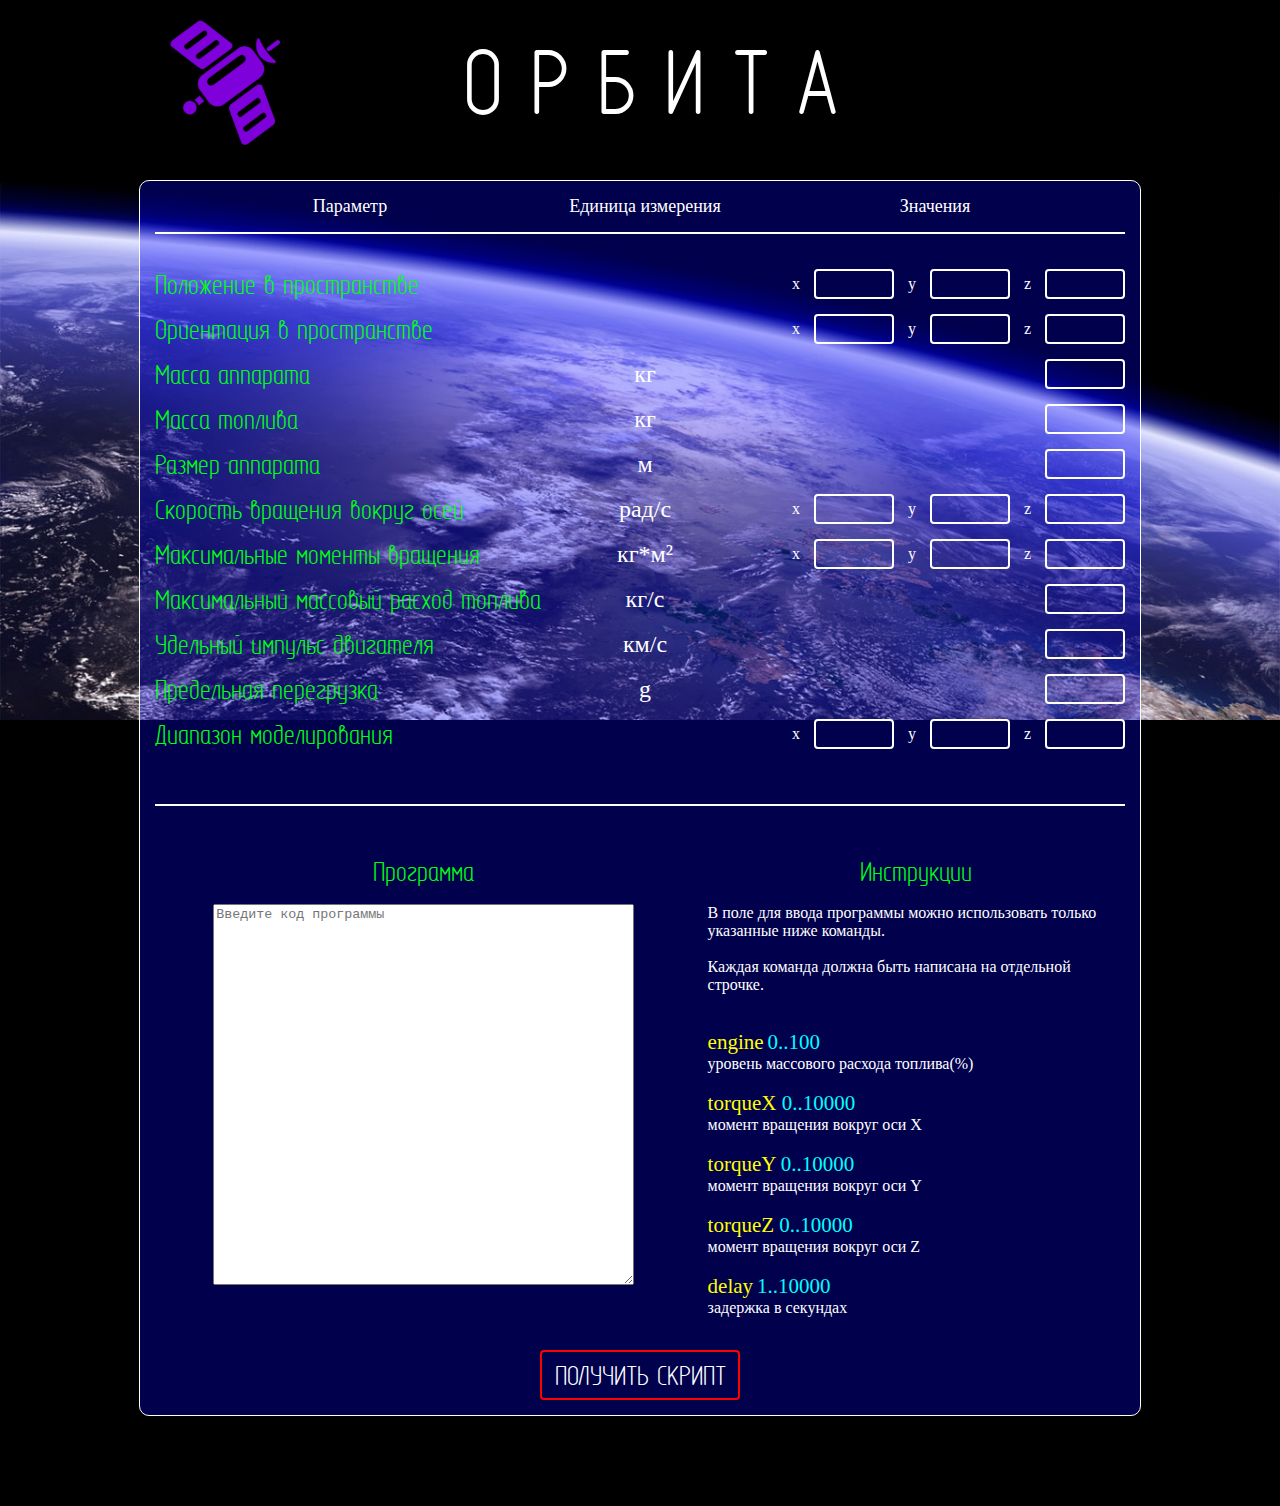
<file: website/index.html>
<html>
    <head>
        <meta content="text/html; charset=utf-8" http-equiv="Content-Type">
        <title>Орбита</title>
        <link href="css/style.css" rel="stylesheet" type="text/css" />
    </head>
    <body>
        <div id="header">	
                <table cellpadding="10" cellspacing="0" width="1000">
                    <tr>
                        <td width="150"><img src="img/logo.png" width="150"></td>
                        <td width="850"><div class="logo">О Р Б И Т А</div></td>
                    </tr>
                </table>	
        </div>
        <div id="content">
            <form action="script.html" method="post" class="form">
                <table cellpadding="0" cellspacing="15" width="1000">
                    <tr>
                        <td align="center" width="390"><span class="tah18">Параметр</span></td>
                        <td align="center" width="170"><span class="tah18">Единица измерения</span></td>
                        <td align="center" width="380"><span class="tah18">Значения</span></td>
                    </tr>
                    <tr>
                        <td colspan="3"><div class="padb20"><div class="line"></div></div></td>
                    </tr>
                    <tr>
                        <td><span class="title">Положение в пространстве</span></td>
                        <td></td>
                        <td align="right">
                            <span class="pad10 tah20">x </span><input type="text" class="xyz">
                            <span class="pad10 tah20">y </span><input type="text" class="xyz">
                            <span class="pad10 tah20">z </span><input type="text" class="xyz">
                        </td>
                    </tr>
                    <tr>
                        <td><span class="title">Ориентация в пространстве</span></td>
                        <td></td>
                        <td align="right">
                            <span class="pad10 tah20">x </span><input type="text" class="xyz">
                            <span class="pad10 tah20">y </span><input type="text" class="xyz">
                            <span class="pad10 tah20">z </span><input type="text" class="xyz">
                        </td>
                    </tr>
                    <tr>
                        <td><span class="title">Масса аппарата</span></td>
                        <td align="center"><span class="tah24">кг</span></td>
                        <td align="right">
                            <input type="text" class="xyz">
                        </td>
                    </tr>
                    <tr>
                        <td><span class="title">Масса топлива</span></td>
                        <td align="center"><span class="tah24">кг</span></td>
                        <td align="right">
                           <input type="text" class="xyz">
                        </td>
                    </tr>
                    <tr>
                        <td><span class="title">Размер аппарата</span></td>
                        <td align="center"><span class="tah24">м</span></td>
                        <td align="right">
                            <input type="text" class="xyz">
                        </td>
                    </tr>
                    <tr>
                        <td><span class="title">Скорость вращения вокруг осей</span></td>
                        <td align="center"><span class="tah24">рад/с</span></td>
                        <td align="right">
                            <span class="pad10 tah20">x </span><input type="text" class="xyz">
                            <span class="pad10 tah20">y </span><input type="text" class="xyz">
                            <span class="pad10 tah20">z </span><input type="text" class="xyz">
                        </td>
                    </tr>
                    <tr>
                        <td><span class="title">Максимальные моменты вращения</span></td>
                        <td align="center"><span class="tah24">кг*м²</span></td>
                        <td align="right">
                            <span class="pad10 tah20">x </span><input type="text" class="xyz">
                            <span class="pad10 tah20">y </span><input type="text" class="xyz">
                            <span class="pad10 tah20">z </span><input type="text" class="xyz">
                        </td>
                        </tr>
                    <tr>
                        <td><span class="title">Максимальный массовый расход топлива</span></td>
                        <td align="center"><span class="tah24">кг/с</span></td>
                        <td align="right">
                            <input type="text" class="xyz">
                        </td>
                    </tr>
                    <tr>
                        <td><span class="title">Удельный импульс двигателя</span></td>
                        <td align="center"><span class="tah24">км/с</span></td>
                        <td align="right">
                            <input type="text" class="xyz">
                        </td>
                    </tr>
                    <tr>
                        <td><span class="title">Предельная перегрузка</span></td>
                        <td align="center"><span class="tah24">g</span></td>
                        <td align="right">
                            <input type="text" class="xyz">
                        </td>
                    </tr>
                    <tr>
                        <td><span class="title">Диапазон моделирования</span></td>
                        <td align="center"></td>
                        <td align="right">
                            <span class="pad10 tah20">x </span><input type="text" class="xyz">
                            <span class="pad10 tah20">y </span><input type="text" class="xyz">
                            <span class="pad10 tah20">z </span><input type="text" class="xyz">
                        </td>
                    </tr>
                    <tr>
                        <td colspan="3"><div class="padb20"><div class="line padt40"></div></div></td>
                    </tr>
                </table>
                <table cellpadding="0" cellspacing="15" width="1000">
                    <tr>
                        <td width="550" align="center" valign="top">
                            <span class="tah20 title">Программа</span><br><br>
                            <textarea name="program" cols="50" rows="25" placeholder="Введите код программы"></textarea>
                        </td>
                        <td width="450" align="center" valign="top">
                            <span class="tah20 title">Инструкции</span><br><br>
                            <div class="rule">
                            В поле для ввода программы можно использовать только указанные ниже команды.<br><br>
                            Каждая команда должна быть написана на отдельной строчке.
                            </div><br><br>
                            <div class="rule">
                                <span class="yellow tah21">engine</span> <span class="lblue tah21">0..100</span><br>
                                уровень массового расхода топлива(%)<br><br>
                            </div>
                            <div class="rule">
                                <span class="yellow tah21">torqueX </span> <span class="lblue tah21">0..10000</span><br>
                                момент вращения вокруг оси Х<br><br>
                            </div>
                            <div class="rule">
                                <span class="yellow tah21">torqueY </span> <span class="lblue tah21">0..10000</span><br>
                                момент вращения вокруг оси Y<br><br>
                            </div>
                            <div class="rule">
                                <span class="yellow tah21">torqueZ </span> <span class="lblue tah21">0..10000</span><br>
                                момент вращения вокруг оси Z<br><br>
                            </div>							
                            <div class="rule">
                                <span class="yellow tah21">delay</span> <span class="lblue tah21">1..10000</span><br>
                                задержка в секундах<br><br>
                            </div>
                        </td>
                    </tr>
                    <tr>
                        <td colspan="2" align="center"><input type="submit" value="ПОЛУЧИТЬ СКРИПТ"/></td>
                    </tr>
                </table>
            </form>
        </div>
        <br><br><br><br><br>
    </body>
</html>
</file>
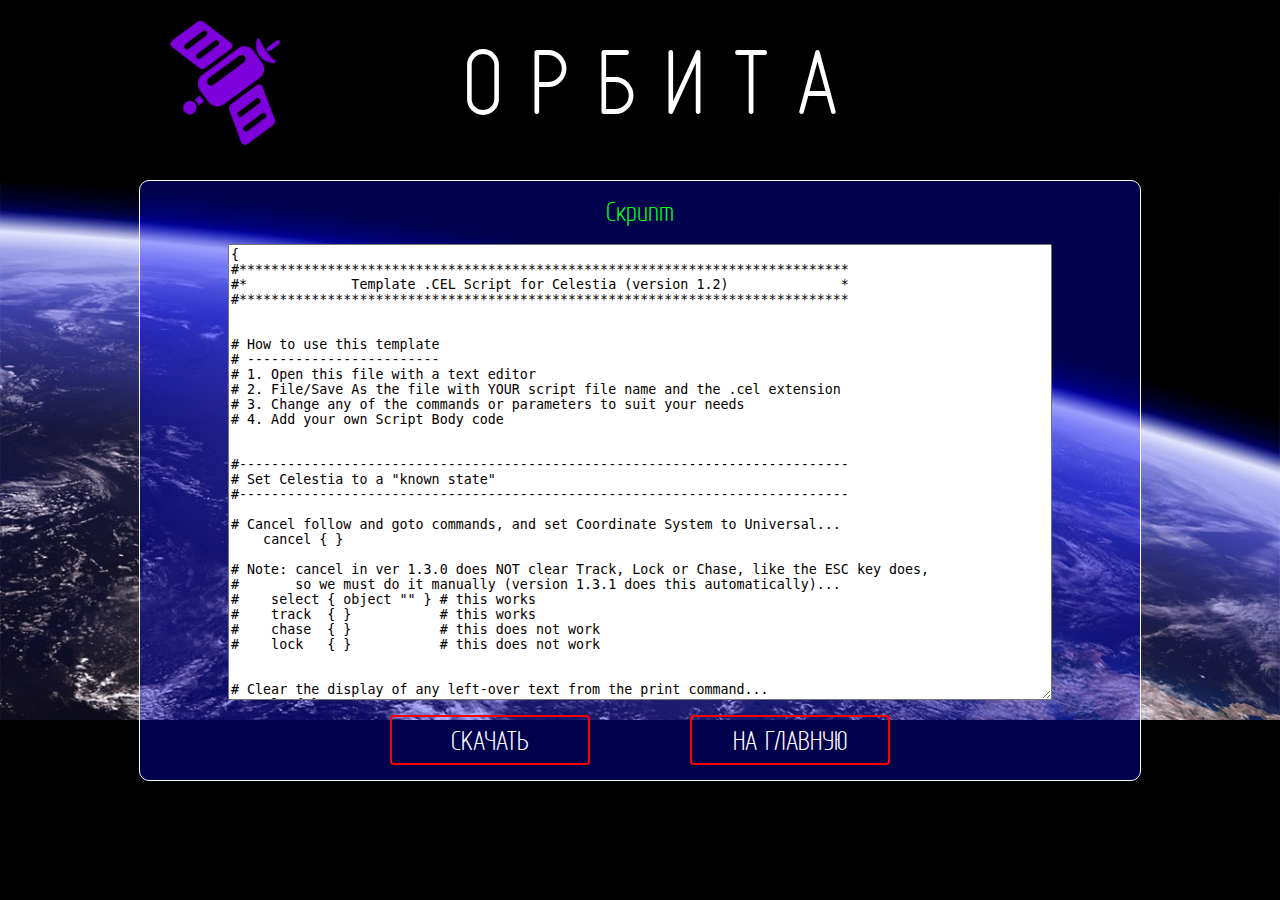
<file: website/script.html>
<html>
    <head>
        <meta content="text/html; charset=utf-8" http-equiv="Content-Type">
        <title>Орбита</title>
        <link href="css/style.css" rel="stylesheet" type="text/css" />
    </head>
    <body>
        <div id="header">	
                <table cellpadding="10" cellspacing="0" width="1000">
                    <tr>
                        <td width="150"><img src="img/logo.png" width="150"></td>
                        <td width="850"><div class="logo">О Р Б И Т А</div></td>
                    </tr>
                </table>	
        </div>
        <div id="content">
            <table cellpadding="0" cellspacing="15" width="1000">
                <tr>
                    <td align="center">
                        <span class="tah20 title">Скрипт</span><br><br>
                        <textarea name="script" cols="100" rows="30" readonly>
{
#****************************************************************************
#*             Template .CEL Script for Celestia (version 1.2)              *
#****************************************************************************


# How to use this template
# ------------------------
# 1. Open this file with a text editor
# 2. File/Save As the file with YOUR script file name and the .cel extension
# 3. Change any of the commands or parameters to suit your needs
# 4. Add your own Script Body code


#----------------------------------------------------------------------------
# Set Celestia to a "known state"
#----------------------------------------------------------------------------

# Cancel follow and goto commands, and set Coordinate System to Universal...
    cancel { }

# Note: cancel in ver 1.3.0 does NOT clear Track, Lock or Chase, like the ESC key does,
#       so we must do it manually (version 1.3.1 does this automatically)...
#    select { object "" } # this works
#    track  { }           # this works
#    chase  { }           # this does not work
#    lock   { }           # this does not work


# Clear the display of any left-over text from the print command...
    cls { }


# Do not render the following objects...
    renderflags { clear "boundaries|comettails|constellations|eclipseshadows" }
    renderflags { clear "markers|orbits|pointstars|ringshadows" }
    renderflags { clear "automag|grid" } # version 1.3.1+


# Render the following objects...
    renderflags { set "cloudmaps|galaxies|nightmaps|planets|stars" }
    renderflags { set "atmospheres" } # version 1.3.1+


# Do not label the following objects...
    labels { clear "planets|moons|spacecraft|asteroids|constellations" }
    labels { clear "stars|galaxies" }


# Label the following objects...
#    labels { set "planets|moons|spacecraft|asteroids|constellations" }
#    labels { set "stars|galaxies" }


# Unmark any objects that are currently Marked and disable Marker display...
    unmarkall { } # version 1.3.1+


# Set Minimum Orbit Size...
    set { name "MinOrbitSize" value 1.0 }


# Set Ambient Light Level...
# (0.0 to 1.0 is a good Lo-Hi range)...
    set { name "AmbientLightLevel" value 0.10 }


# Set Field of View...
# (Celestia 1.3.0 default value is 45)
# (Celestia 1.3.1 default value is 25)
    set { name "FOV" value 25.0 }


# Set Star Distance Limit...
# (Celestia default value is 1000000)
    set { name "StarDistanceLimit" value 1000000 }


# For the next two Magnitude settings, Selden Ball reminds us of the following:
# "A magnitude limit of 6.5 corresponds to what you can see with the naked eye
# on a very dark night away from city lights."

# Set visible star Magnitude...
# (Celestia UI: 0.8 to 15.2, default is 6.0)
    setvisibilitylimit { magnitude 6.50 }


# Set Faintest Auto-Magnitude Brightness...
# (Celestia default value is 8.5)
    setfaintestautomag45deg { magnitude 8.5 }


# Set Time Rate (1x, 100x, 1000x, etc.)...
# (A negative value = Reverse Time
#               0   = Pause Time
#               1.0 = Real Time (default)
#            1000.0 = Good moon orbit motion)
    timerate { rate 1.0 }


# Set Date and Time...
#     U.S. Navy Calendar Date/Time to Julian Date/Time converter:
#       http://aa.usno.navy.mil/data/docs/JulianDate.html
#   time { jd JulianDay.JulianTime }


#----------------------------------------------------------------------------
# Start at Earth/USA (or anywhere else you want to start). You can simply
# delete this code if you don't want to use it.
#----------------------------------------------------------------------------

# Select the Earth...
    select { object "Earth" }

    gotolonglat { time 2
                  distance 5
                  longitude -94.82394
                  latitude 35.28109 }

    print  { text "Going to Earth..."
             row -3
             column 25
             duration 3 }
    wait   { duration 3 }

    track { }

    print  { text "Now Tracking Earth."
             row -3
             column 25
             duration 3 }
    wait   { duration 3 }


#----------------------------------------------------------------------------
# Script Body - Your code goes here ...
#----------------------------------------------------------------------------







#----------------------------------------------------------------------------
# End of Script - Let the user know the script is done running ...
#----------------------------------------------------------------------------

    print  { text "The script is finished."
             row -3
             column 25
             duration 5 }
    wait   { duration 5 }

}
                        </textarea>
                    </td>
                </tr>
                <tr>
                    <td align="center">
                        <table cellpadding="0" cellspacing="0" width="500">
                            <tr>
                                <td><input type="submit" value="СКАЧАТЬ"/></td>
                                <td align="right"><form action="index.html" style="margin: 0;"><input type="submit" value="НА ГЛАВНУЮ"/></form></td>
                            </tr>
                        </table>
                    </td>
                </tr>
            </table>
        </div>
        <br><br><br><br><br>
    </body>
</html>
</file>
<file: website/css/style.css>
﻿/* Основные */

body {
    margin: 0px;
    font: 16px 'Tahoma';
    color: #fff;
    background: url('../img/bg.jpg') #000;
    background-size: 100%;
    background-repeat: no-repeat;
    background-attachment: fixed;
}

#header {
    margin: 0 auto;
    width: 1000px;
    height: 180px;
}

#content {
    margin: 0 auto;
    width: 1000px;
    background: rgba(0, 0, 255, 0.3);
    border: 1px solid #fff;
    -webkit-border-radius: 10px;
    -moz-border-radius: 10px;
    border-radius: 10px;
}

.logo {
    font: 100px 'opengost';
    text-align: center;
    color: #fff;
    margin-left: -150px;
}

.xyz { width: 80px;}
.size{ width: 120px;}

.form {
    margin: 0 auto;
    width: 1000px;
}

.title {
    font: 30px 'opengost';
    color: #00FF12;
}

.pad10 {padding:10px;}
.padt40 {padding-top:40px;}
.padb20 {padding-bottom:20px;}
.padr20 {padding-right:20px;}

.tah18{font: 18px 'Tahoma';}
.tah21{font: 21px 'Tahoma';}
.tah24{font: 24px 'Tahoma';}

.line{
    border-bottom: 2px solid #fff;
    width: 970px;
}

.rule {
    text-align: left;
}

.yellow {color: #ffff00;}
.lblue {color: #00fffb;}

input[type="text"] {
    text-align: center;
    border: 2px solid #fff;
    border-radius: 4px;
    -webkit-border-radius: 4px;
    -moz-border-radius: 4px;
    background: transparent !important;
    outline: none;
    height: 30px;
    font: 16px 'Tahoma';
    color: #fff;
}

input[type="submit"] {
    background: transparent !important;
    border: 2px solid #ff0000;
    border-radius: 4px;
    -webkit-border-radius: 4px;
    -moz-border-radius: 4px;
    outline: none;
    height: 50px;
    width: 200px;
    font: 30px 'opengost';
    color: #fff;
    text-align: center;
    cursor: pointer;
}

input[type="submit"]:hover {
    background: #ff0000 !important;
}

input[type="button"] {
    background: transparent !important;
    border: 2px solid #ff0000;
    border-radius: 4px;
    -webkit-border-radius: 4px;
    -moz-border-radius: 4px;
    outline: none;
    height: 50px;
    width: 200px;
    font: 30px 'opengost';
    color: #fff;
    text-align: center;
    cursor: pointer;
}

input[type="button"]:hover {
    background: #ff0000 !important;
}

@font-face {
    font-family: 'opengost';
    src: url('fonts/opengost/opengosttypea-regular.eot');
    src: url('fonts/opengost/opengosttypea-regular.eot?#iefix') format('embedded-opentype'),
         url('fonts/opengost/opengosttypea-regular.woff') format('woff'),
         url('fonts/opengost/opengosttypea-regular.ttf') format('truetype');
    font-weight: normal;
    font-style: normal;
}

@font-face {
    font-family: 'opengostb';
    src: url('fonts/opengost/opengosttypeb-regular.eot');
    src: url('fonts/opengost/opengosttypeb-regular.eot?#iefix') format('embedded-opentype'),
         url('fonts/opengost/opengosttypeb-regular.woff') format('woff'),
         url('fonts/opengost/opengosttypeb-regular.ttf') format('truetype');
    font-weight: normal;
    font-style: normal;
}
</file>
